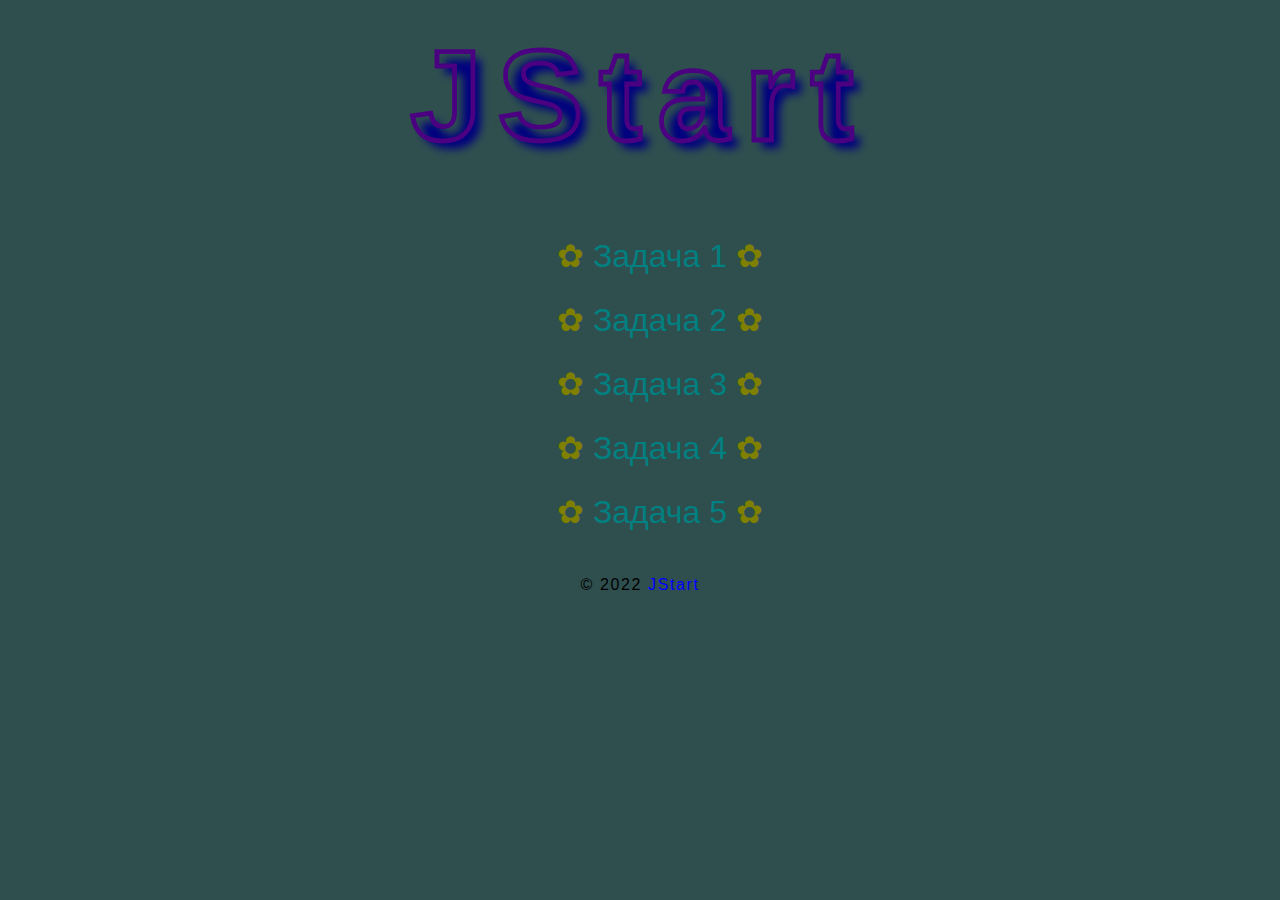
<file: index.html>
<!-- Страница с задачами JavaScript | Copyright (c) Victor В. <https://github.com/difese/> | Дата последнего изменения: 30.11.2022 -->

<!DOCTYPE html>
<html lang="en">
  <head>
    <meta charset="UTF-8">
    <title>JStart</title>
    <link rel="stylesheet" href="style.css">
    <link rel="icon" href="favicon.ico">
  </head>
  <body>
    <h1 class="jstart-title">
      <a href="https://github.com/difese/JStart/" target="_blank" title="Страница на GitHub">JStart</a>
    </h1>
    <ul>
        <li>
            <a href="task1/index.html" title="Привет, Мир">Задача 1</a>
        </li>
        <li>
            <a href="task2/index.html" title="Подсказка">Задача 2</a>
        </li>
        <li>
            <a href="task3/index.html" title="Светофор">Задача 3</a>
        </li>
        <li>
            <a href="task4/index.html" title="Ввод текста">Задача 4</a>
        </li>
        <li>
            <a href="task5/index.html" title="Перехват формы">Задача 5</a>
        </li>
    </ul>
    <div class="copyright">&copy; 2022 
      <a href="https://difese.github.io/JStart/" target="_blank" title="Страница на GitHub Pages">JStart</a>
    </div>
  </body>
</html>
</file>
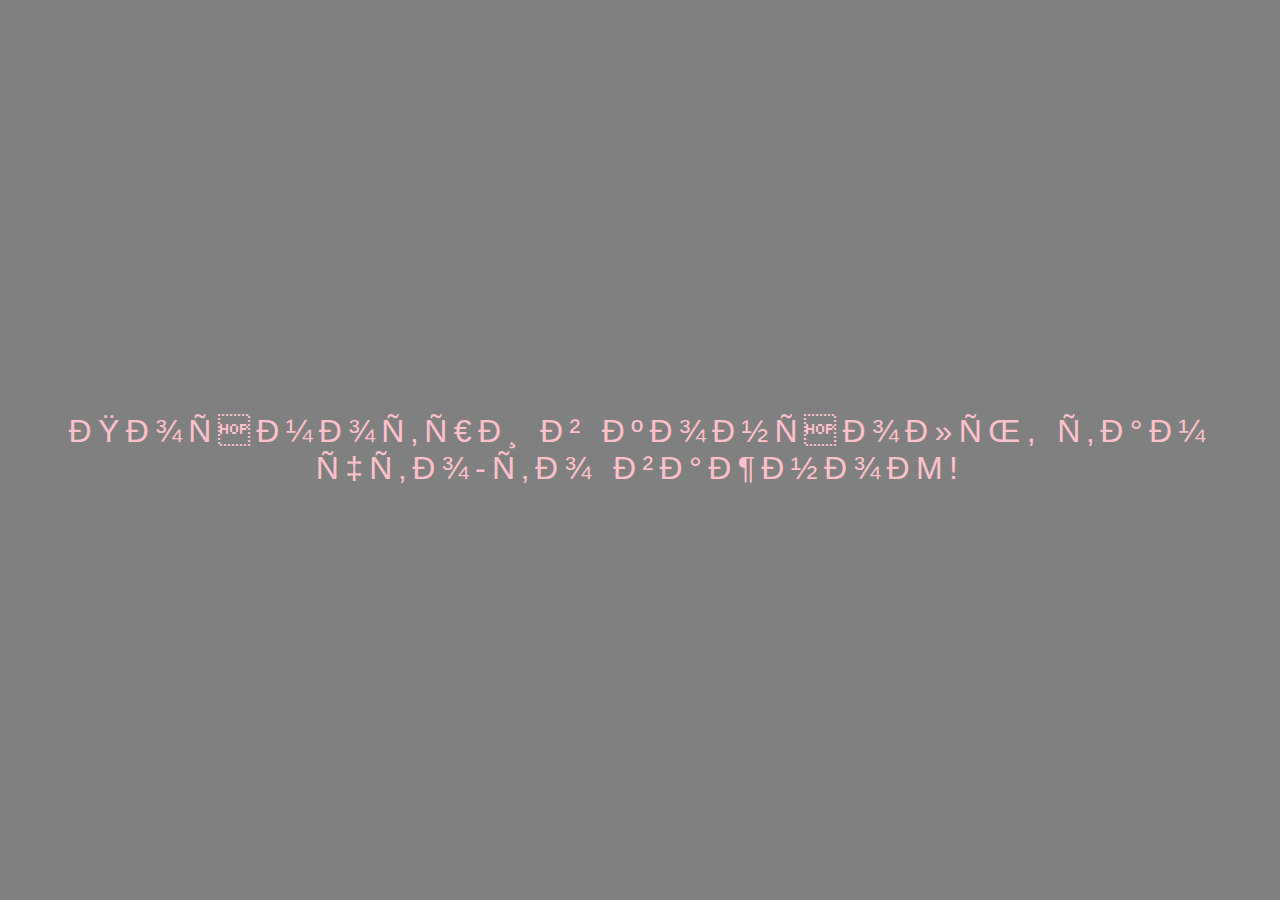
<file: task1/index.html>
<!DOCTYPE html>
<html lang="en">
  <head>
    <meta charset="UTF=8">
    <title>JStart. 1 задача (Привет, Мир!)</title>
    <link rel="stylesheet" href="style.css">
    <link rel="icon" href="../favicon.ico">
  </head>
  <body>
    <p class="important">Посмотри в консоль, там что-то важное!</p>
    <script src="script.js"></script>
  </body>
</html>
</file>
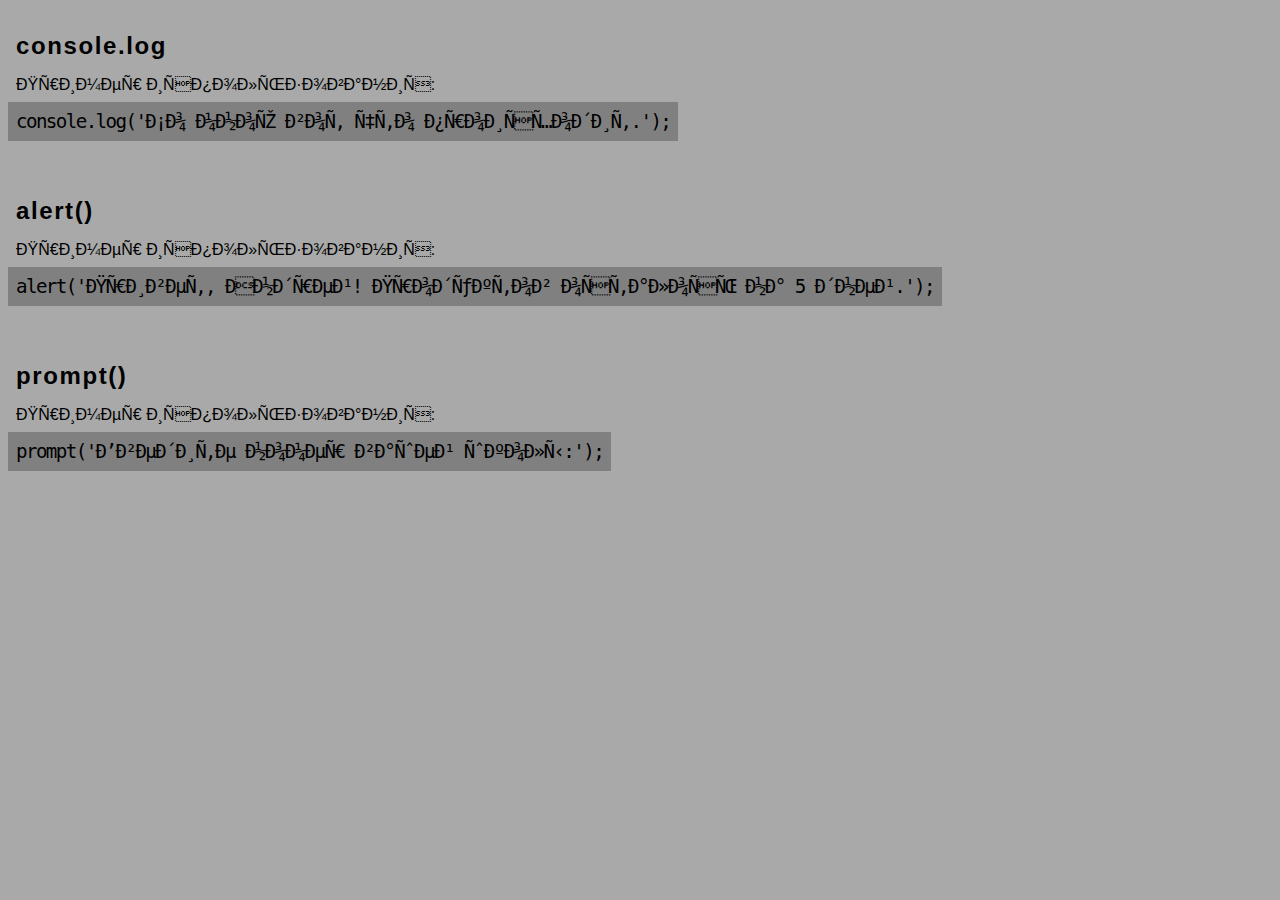
<file: task2/index.html>
<!DOCTYPE html>
<html lang="en">

<head>
  <meta charset="UTF=8">
  <title>JStart. 2 задача (Подсказка)</title>
  <link rel="stylesheet" href="style.css">
  <link rel="icon" href="../favicon.ico">
</head>

<body>
  <p class="command">
    <span class="command-name" id="consoleLog">console.log</span>
  </p>
  <p>Пример использования:</p>
  <code>
    console.log('Со мною вот что происходит.');
  </code>
  <p class="command">
    <span class="command-name" id="alert">alert()</span>
  </p>
  <p>Пример использования:</p>
  <code>
    alert('Привет, Андрей! Продуктов осталось на 5 дней.');
  </code>
  <p class="command">
    <span class="command-name" id="prompt">prompt()</span>
  </p>
  <p>Пример использования:</p>
  <code>
    prompt('Введите номер вашей школы:');
  </code>
  <script src="script.js"></script>
</body>

</html>
</file>
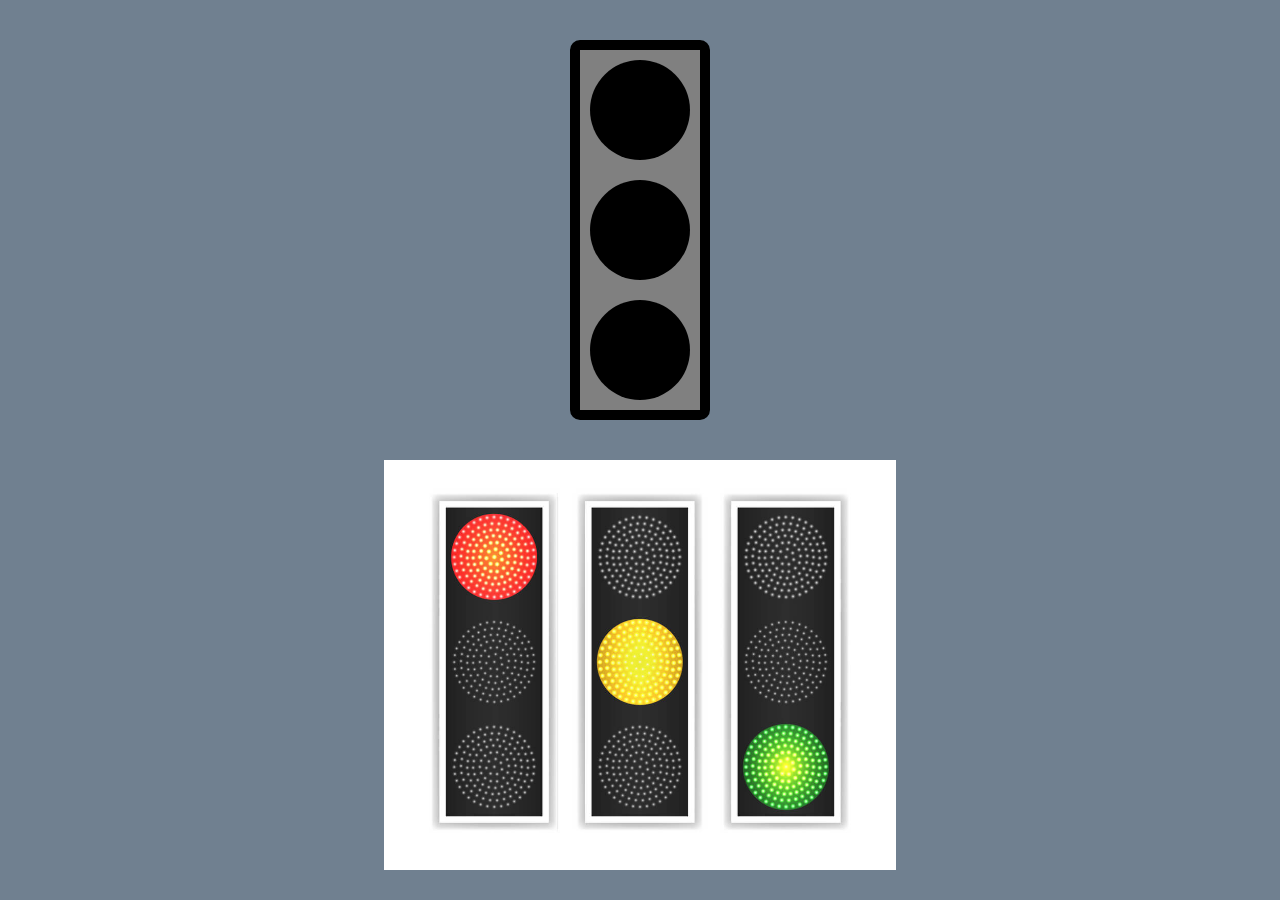
<file: task3/index.html>
<!DOCTYPE html>
<html lang="en">
  <head>
    <meta charset="UTF=8">
    <title>JStart. 3 задача (Светофор)</title>
    <link rel="stylesheet" href="style.css">
    <link rel="icon" href="../favicon.ico">
  </head>
  <body>
    <!-- <div id="trafficLight"></div> -->
    <div class="traffic-light">
      <div class="circle" id="trafficLightGreen"></div>
      <div class="circle" id="trafficLightYellow"></div>
      <div class="circle" id="trafficLightRed"></div>
    </div>
    <p class="sample">
      <img src="traffic-light.jpg" alt="Светофор">
    </p>
    <script src="script.js"></script>
  </body>
</html>
</file>
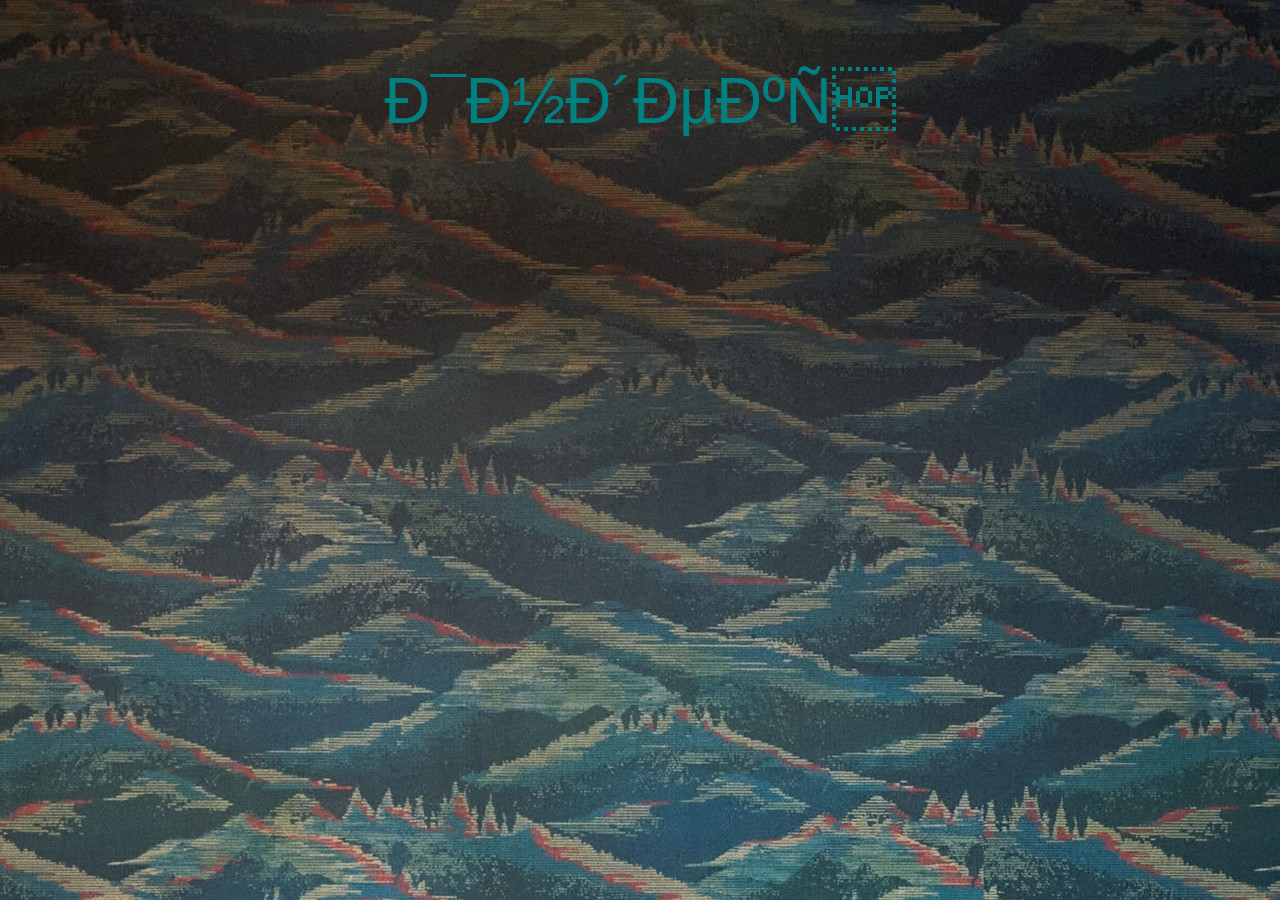
<file: task4/index.html>
<!DOCTYPE html>
<html lang="en">
  <head>
    <meta charset="UTF=8">
    <title>JStart. 4 задача (Ввод текста)</title>
    <link rel="stylesheet" href="style.css">
    <link rel="icon" href="../favicon.ico">
  </head>
  <body>
    <p>
      <a href="https://ya.ru/" title="https://ya.ru/">Яндекс</a>
    </p>
    <script src="script.js"></script>
  </body>
</html>
</file>
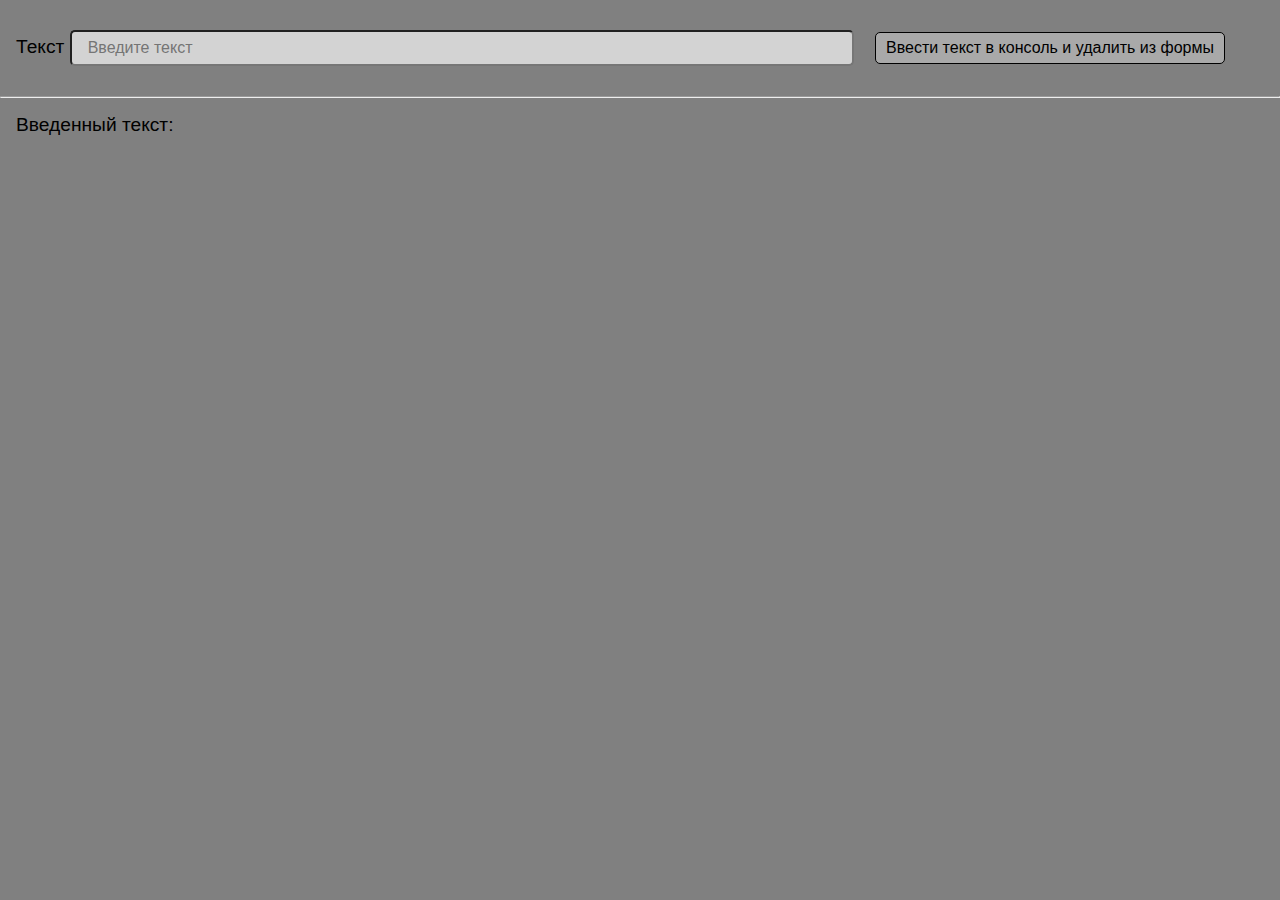
<file: task5/index.html>
<!DOCTYPE html>
<html lang="en">
  <head>
    <meta charset="UTF-8">
    <title>JStart. 5 задача (Перехват формы)</title>
    <link rel="stylesheet" href="style.css">
    <link rel="icon" href="../favicon.ico">
  </head>
  <body>
    <form id="form-submit" action="https://ya.ru/">
      <label>
        Текст
        <input id="text-input" type="text" placeholder="Введите текст">
      </label>
      <button id="button-form" type="submit">
        Ввести текст в консоль и удалить из формы
      </button>
    </form>
    <hr>
    <p>Введенный текст:</p>
    <p id="duplicate-field"></p>
    <script src="script.js"></script>
  </body>
</html>
</file>
<file: style.css>
body {
  margin: 0;
  padding: 0;
  font-family: Verdana, Geneva, sans-serif;
  background-color:darkslategray;
  text-align: center;
}

h1 {
  font-size: 8rem;
  font-weight: 700;
  line-height: 1.5;
  color: indigo;
  text-shadow: .5rem .5rem .5rem navy;
  -webkit-text-stroke: .3rem indigo;
  -webkit-text-fill-color: transparent;
  letter-spacing: 1rem;
  margin: auto;
}

h1>a:hover {
  text-shadow: .5rem .5rem .5rem navy, -.5rem -.5rem .5rem rebeccapurple;
}

ul {
  font-size: 2rem;
  list-style-type: none;
  line-height: 2;
}

a{
  text-decoration: none;
}

li>a {
  color: teal;
}

li>a::before {
  content: '✿ ';
  color: olive;
}

li>a::after {
  content: ' ✿';
  color: olive;
}

li>a:hover {
  color: firebrick;
}

li>a:visited {
  color: olive;
}

li>a:visited:hover {
  color: olivedrab;
}

.copyright {
  font-weight: 400;
  letter-spacing: .1rem;
}

.copyright>a {
  color: blue;
}

.copyright>a:hover {
  color: indigo;
}

.copyright>a:visited:hover {
  color:blueviolet;
}
</file>
<file: task1/style.css>
body {
  margin: 0;
  padding: 0;
  height: 100vh;
  display: flex;
  align-items: center;
  justify-content: center;
  font-family: Verdana, Geneva, sans-serif;
  background-color: gray;
}

.important {
  margin: 0;
  font-size: 2rem;
  font-weight: 500;
  color: pink;
  text-align: center;
  text-transform: uppercase;
  letter-spacing: .4rem;
}
</file>
<file: task2/style.css>
body {
  margin: 0;
  padding: 0;
  font-family: Verdana, Geneva, sans-serif;
  background-color: darkgray;
}

p {
  margin: 1rem;
}

code {
  font-size: 1.2rem;
  margin-left: .5rem;
  background-color: gray;
  padding: .5rem;
  letter-spacing: -.1rem;
}

.command {
  margin-top: 4rem;
}

.command:first-of-type {
  margin-top: 2rem;
}

.command-name {
  font-size: 1.5rem;
  font-weight: 700;
  letter-spacing: .1rem;
}

.command-name:hover {
  color: darkred;
}
</file>
<file: task3/style.css>
body {
  margin: 0;
  padding: 0;
  background-color: slategray;
}

/* #trafficLight {
  width: 100px;
  height: 100px;
  border-radius: 50%;
  background: black;
} */

.traffic-light {
  display: flex;
  flex-direction: column-reverse;
  align-items: center;
  justify-content: space-around;
  width: 120px;
  height: 360px;
  border-radius: 10px;
  border: 10px solid black;
  background: gray;
  margin: 40px auto;
}

.circle {
  width: 100px;
  height: 100px;
  border-radius: 50%;
  background: black;
}

.sample {
  text-align: center;
}

img {
  width: 40%;
}
</file>
<file: task4/style.css>
body {
  margin: 0;
  padding: 0;
  font-family: Verdana, Geneva, sans-serif;
  background-color:lightslategray;
  background: url('rockywave.jpg') top no-repeat;
  font-size: 1.5rem;
}

p {
  font-size: 4rem;
  text-align: center;
}

a {
  text-decoration: none;
  color: teal;
}

a:hover {
  text-decoration: none;
  color: firebrick;
}

a:visited {
  color: plum;
}

a:visited:hover {
  color: violet;
}
</file>
<file: task5/style.css>
body {
  margin: 0;
  padding: 0;
  font-family: Verdana, Geneva, sans-serif;
  font-size: 1.2rem;
  background-color: gray;
}

input {
  min-width: calc(100% - 500px);
  min-height: 2rem;
  font-size: 1rem;
  border-radius: 5px;
  background-color: lightgray;
  padding: 0 1rem;
}

form, p {
  margin: 1rem;
}

p#duplicate-field {
  color: pink;
}

button {
  min-width: 350px;
  min-height: 2rem;
  border: 1px solid black;
  border-radius: 5px;
  background-color: darkgray;
  font-size: 1rem;
  font-weight: 500;
  color: black;
  margin: 1rem;

}

button:hover {
  background-color: pink;
  border: 1px dashed dimgray;
  color: dimgray;
}
</file>
